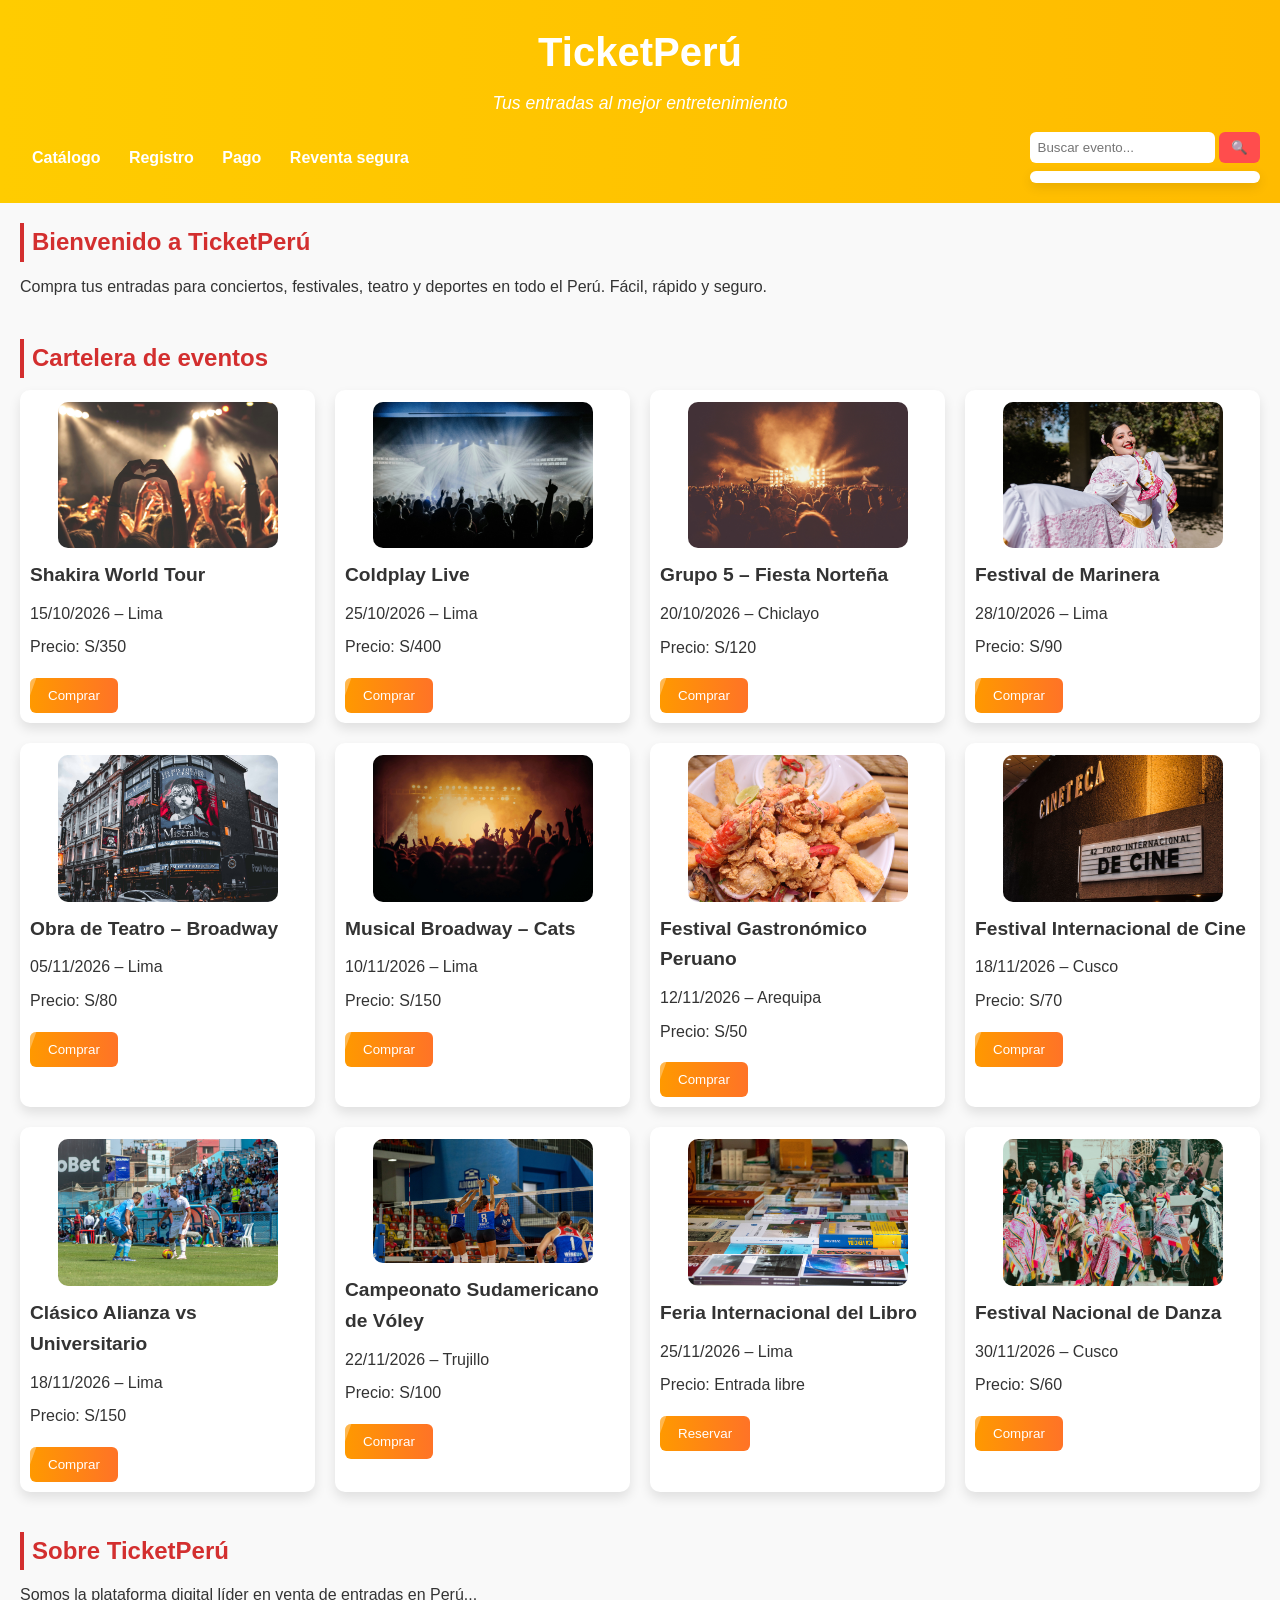
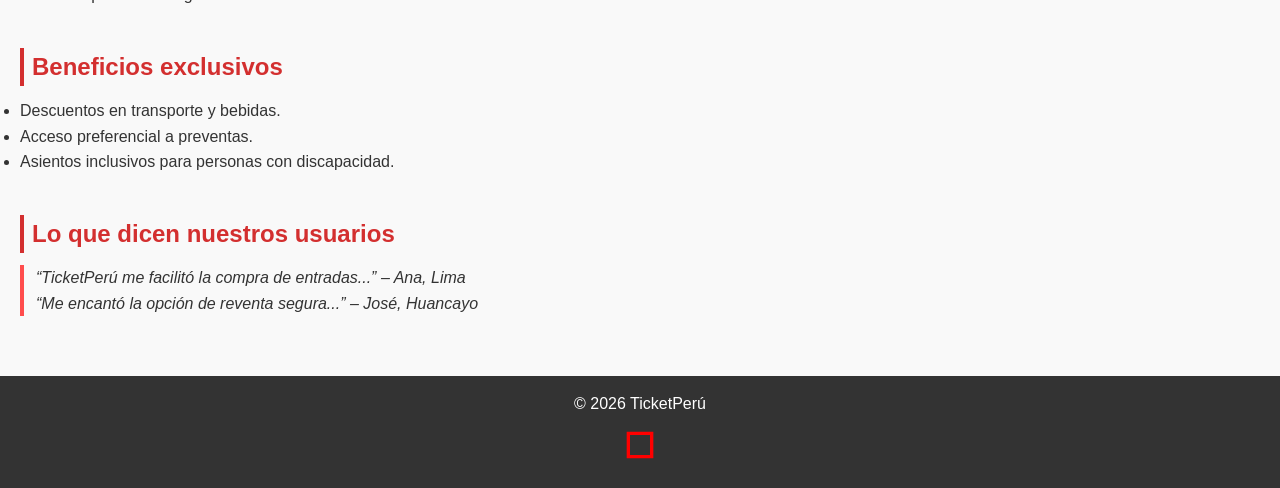
<file: index.html>
<!DOCTYPE html>
<html lang="es">
<head>
  <meta charset="UTF-8">
  <title>TicketPerú - Inicio</title>
  <link rel="stylesheet" href="css/pagina.css">
</head>
<body>
  <header>
    <h1>TicketPerú</h1>
    <p><em>Tus entradas al mejor entretenimiento</em></p>
    <div class="header-bar">
      <nav>
        <a href="html/catalogo.html">Catálogo</a>
        <a href="html/registro.html">Registro</a>
        <a href="html/pago.html">Pago</a>
        <a href="html/reventa.html">Reventa segura</a>
      </nav>
      <!-- Barra de búsqueda -->
      <div class="buscador">
        <form id="form-busqueda">
          <input type="text" id="input-busqueda" placeholder="Buscar evento..." required>
          <button type="submit">🔍</button>
        </form>
        <!-- Resultados pequeños -->
        <div id="resultados-busqueda"></div>
      </div>
    </div>
  </header>

  <main>
    <!-- Bienvenida -->
    <section id="inicio">
      <h2>Bienvenido a TicketPerú</h2>
      <p>Compra tus entradas para conciertos, festivales, teatro y deportes en todo el Perú. Fácil, rápido y seguro.</p>
    </section>

    <!-- Cartelera en cuadrícula -->
    <section id="cartelera">
      <h2>Cartelera de eventos</h2>
      <div class="grid-eventos">
    <!-- Conciertos internacionales -->
    <div class="evento">
      <img src="img/skra.jpg" alt="Shakira World Tour">
      <h3>Shakira World Tour</h3>
      <p>15/10/2026 – Lima</p>
      <p>Precio: S/350</p>
      <button onclick="window.location.href='html/pago.html?evento=Shakira_World_Tour'">Comprar</button>
    </div>

    <div class="evento">
      <img src="img/clpy.jpg" alt="Coldplay Live">
      <h3>Coldplay Live</h3>
      <p>25/10/2026 – Lima</p>
      <p>Precio: S/400</p>
      <button onclick="window.location.href='html/pago.html?evento=Coldplay_Live'">Comprar</button>
    </div>

    <!-- Música nacional -->
    <div class="evento">
      <img src="img/gp5.jpg" alt="Grupo 5 Fiesta Norteña">
      <h3>Grupo 5 – Fiesta Norteña</h3>
      <p>20/10/2026 – Chiclayo</p>
      <p>Precio: S/120</p>
      <button onclick="window.location.href='html/pago.html?evento=Grupo5_Fiesta_Norteña'">Comprar</button>
    </div>

    <div class="evento">
      <img src="img/festivalM.jpg" alt="Festival de Marinera">
      <h3>Festival de Marinera</h3>
      <p>28/10/2026 – Lima</p>
      <p>Precio: S/90</p>
      <button onclick="window.location.href='html/pago.html?evento=Festival_Marinera'">Comprar</button>
    </div>

    <!-- Teatro -->
    <div class="evento">
      <img src="img/broadway.jpg" alt="Obra de teatro">
      <h3>Obra de Teatro – Broadway</h3>
      <p>05/11/2026 – Lima</p>
      <p>Precio: S/80</p>
      <button onclick="window.location.href='html/pago.html?evento=Obra_Teatro'">Comprar</button>
    </div>

    <div class="evento">
      <img src="img/mrcA.jpg" alt="Musical Broadway">
      <h3>Musical Broadway – Cats</h3>
      <p>10/11/2026 – Lima</p>
      <p>Precio: S/150</p>
      <button onclick="window.location.href='html/pago.html?evento=Cats_Musical'">Comprar</button>
    </div>

    <!-- Festivales -->
    <div class="evento">
      <img src="img/gastronomico.jpg" alt="Festival Gastronómico">
      <h3>Festival Gastronómico Peruano</h3>
      <p>12/11/2026 – Arequipa</p>
      <p>Precio: S/50</p>
      <button onclick="window.location.href='html/pago.html?evento=Festival_Gastronomico'">Comprar</button>
    </div>

    <div class="evento">
      <img src="img/cine.jpg" alt="Festival de Cine">
      <h3>Festival Internacional de Cine</h3>
      <p>18/11/2026 – Cusco</p>
      <p>Precio: S/70</p>
      <button onclick="window.location.href='html/pago.html?evento=Festival_Cine'">Comprar</button>
    </div>

    <!-- Deportes -->
    <div class="evento">
      <img src="img/futbol.jpg" alt="Clásico de Fútbol">
      <h3>Clásico Alianza vs Universitario</h3>
      <p>18/11/2026 – Lima</p>
      <p>Precio: S/150</p>
      <button onclick="window.location.href='html/pago.html?evento=Clasico_Futbol'">Comprar</button>
    </div>

    <div class="evento">
      <img src="img/voley.jpg" alt="Campeonato de Vóley">
      <h3>Campeonato Sudamericano de Vóley</h3>
      <p>22/11/2026 – Trujillo</p>
      <p>Precio: S/100</p>
      <button onclick="window.location.href='html/pago.html?evento=Sudamericano_Voley'">Comprar</button>
    </div>

    <!-- Cultura y ferias -->
    <div class="evento">
      <img src="img/libro.jpg" alt="Feria del Libro">
      <h3>Feria Internacional del Libro</h3>
      <p>25/11/2026 – Lima</p>
      <p>Precio: Entrada libre</p>
      <button onclick="window.location.href='html/pago.html?evento=Feria_Libro'">Reservar</button>
    </div>

    <div class="evento">
      <img src="img/danza.jpg" alt="Festival de Danza">
      <h3>Festival Nacional de Danza</h3>
      <p>30/11/2026 – Cusco</p>
      <p>Precio: S/60</p>
      <button onclick="window.location.href='html/pago.html?evento=Festival_Danza'">Comprar</button>
    </div>
  </div>
     </section>

    <!-- Sobre, beneficios y opiniones se mantienen -->
    <section id="sobre">
      <h2>Sobre TicketPerú</h2>
      <p>Somos la plataforma digital líder en venta de entradas en Perú...</p>
    </section>

    <section id="beneficios">
      <h2>Beneficios exclusivos</h2>
      <ul>
        <li>Descuentos en transporte y bebidas.</li>
        <li>Acceso preferencial a preventas.</li>
        <li>Asientos inclusivos para personas con discapacidad.</li>
      </ul>
    </section>

    <section id="opiniones">
      <h2>Lo que dicen nuestros usuarios</h2>
      <blockquote>“TicketPerú me facilitó la compra de entradas...” – Ana, Lima</blockquote>
      <blockquote>“Me encantó la opción de reventa segura...” – José, Huancayo</blockquote>
    </section>
  </main>

  <footer>
    <p>&copy; 2026 TicketPerú</p>
    <svg class="ticket-icon" xmlns="http://www.w3.org/2000/svg" width="40" height="40" viewBox="0 0 24 24">
      <path d="M4 4h16v16H4z" fill="none"/>
      <path d="M20 4H4v16h16V4zm-2 14H6V6h12v12z" fill="red"/>
    </svg>
  </footer>

  <script>
    // Script para búsqueda con resultados pequeños
    document.getElementById("form-busqueda").addEventListener("submit", function(e){
      e.preventDefault();
      const query = document.getElementById("input-busqueda").value.toLowerCase();
      const eventos = document.querySelectorAll(".evento");
      const resultados = document.getElementById("resultados-busqueda");
      resultados.innerHTML = ""; // limpiar resultados previos

      eventos.forEach(ev => {
        const texto = ev.textContent.toLowerCase();
        if (texto.includes(query)) {
          const titulo = ev.querySelector("h3").textContent;
          const enlace = ev.querySelector("button").getAttribute("onclick");
          const div = document.createElement("div");
          div.classList.add("resultado-item");
          div.innerHTML = `<a href="#" onclick="${enlace}">${titulo}</a>`;
          resultados.appendChild(div);
        }
      });

      if (resultados.innerHTML === "") {
        resultados.innerHTML = "<p>No se encontraron resultados</p>";
      }
    });
  </script>
</body>
</html>
</file>
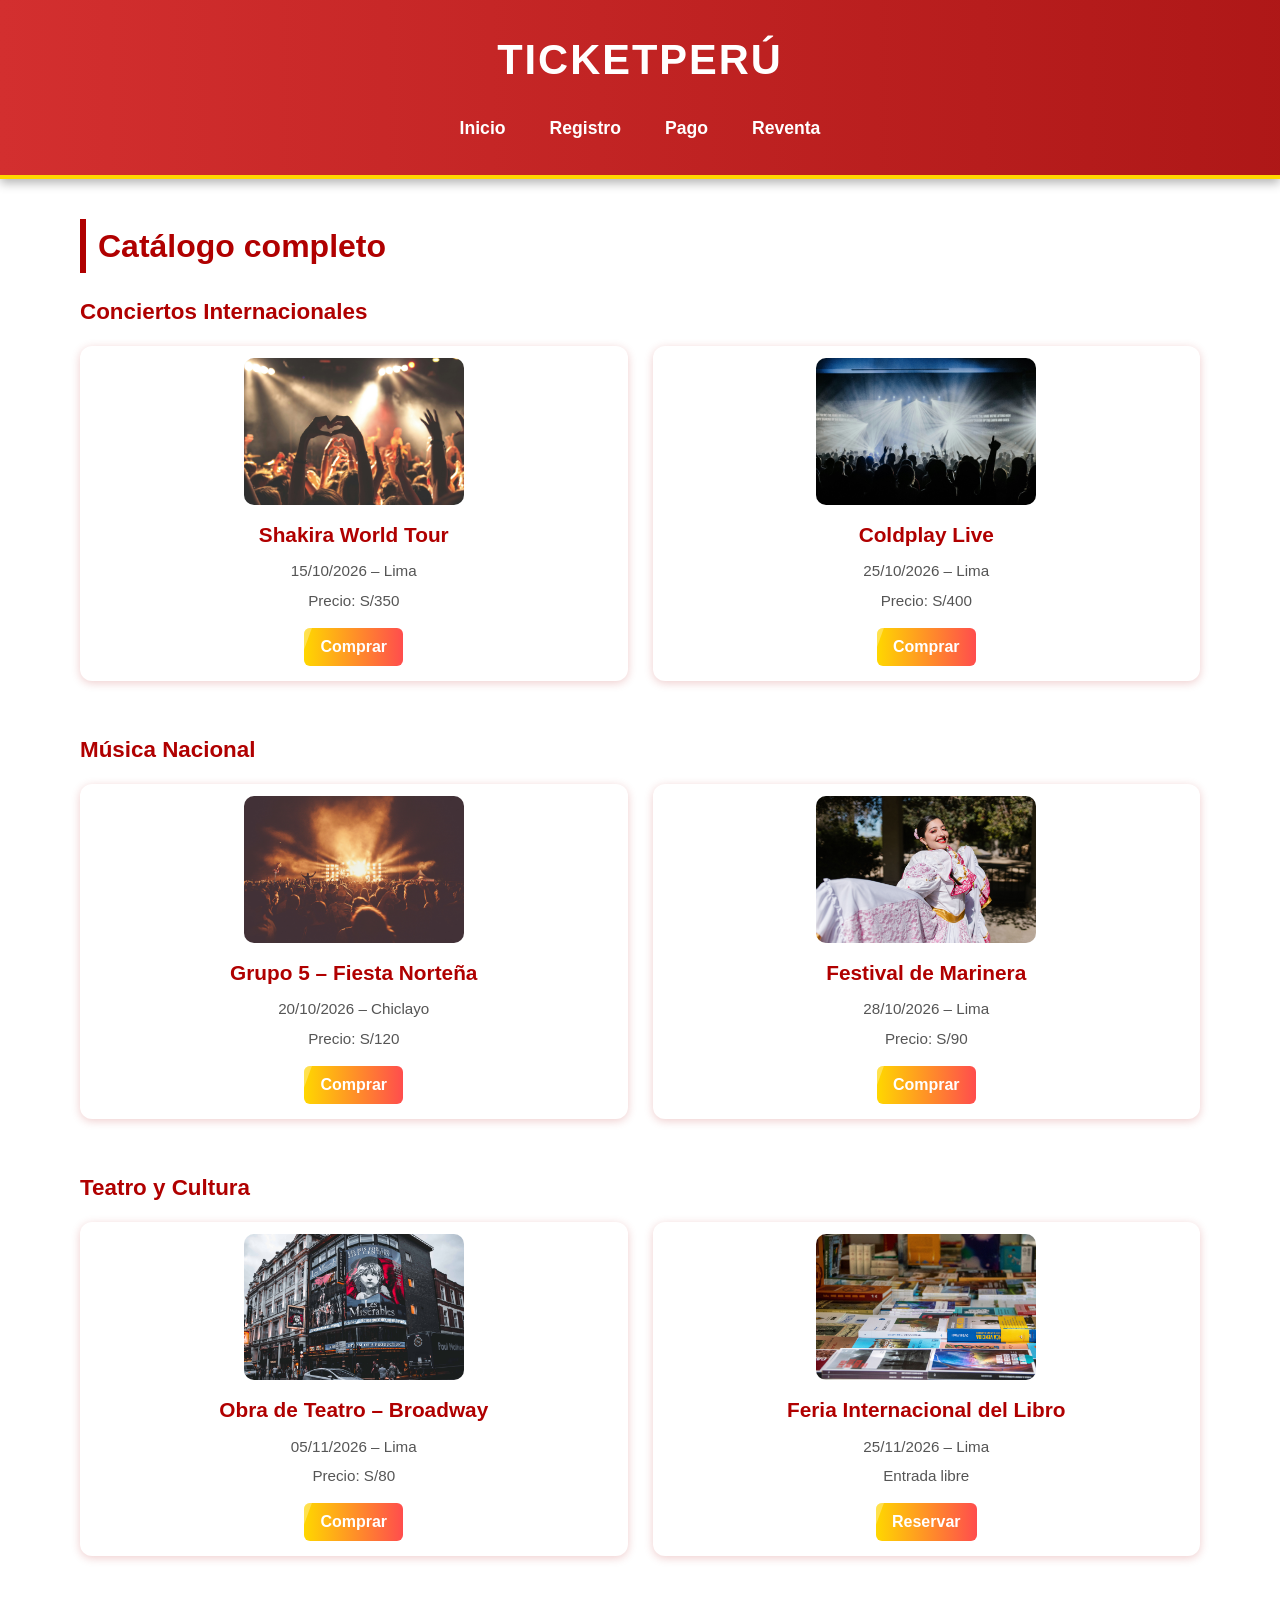
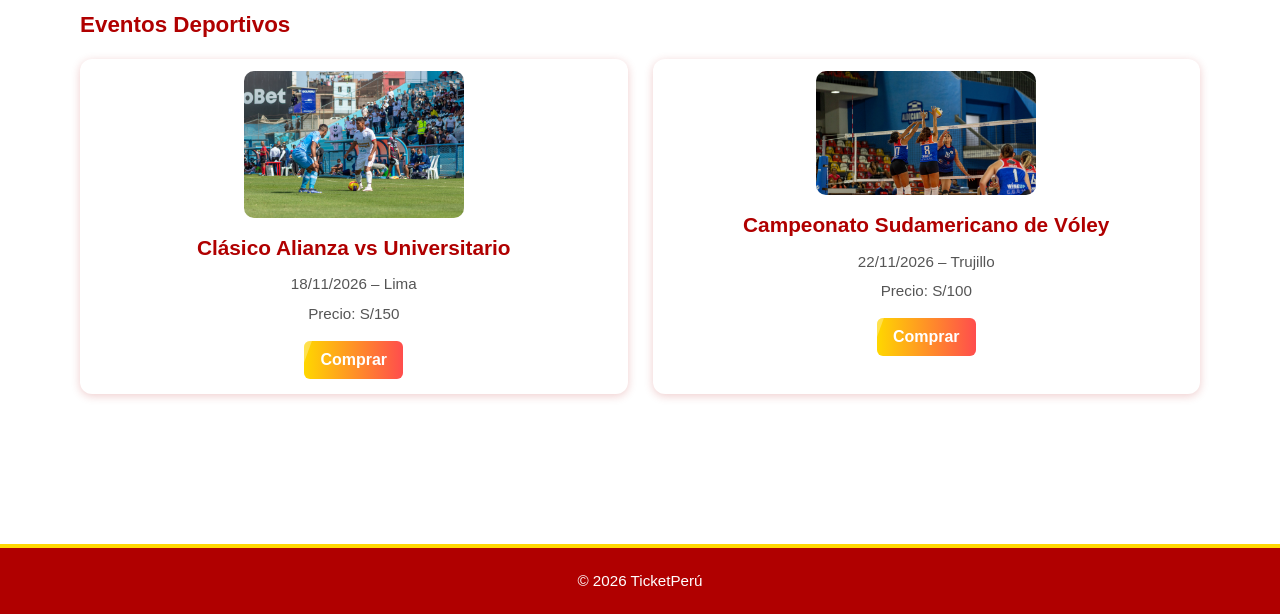
<file: html/catalogo.html>
<!DOCTYPE html>
<html lang="es">
<head>
  <meta charset="UTF-8">
  <title>Catálogo TicketPerú</title>
  <link rel="stylesheet" href="../css/catalogo.css">
</head>
<body>
  <header>
    <h1>TicketPerú</h1>
    <nav>
      <a href="../index.html">Inicio</a>
      <a href="registro.html">Registro</a>
      <a href="pago.html">Pago</a>
      <a href="reventa.html">Reventa</a>
    </nav>
  </header>

  <main>
    <h2>Catálogo completo</h2>

    <!-- Conciertos -->
    <section>
      <h3>Conciertos Internacionales</h3>
      <div class="grid-eventos">
        <div class="evento">
          <img src="../img/skra.jpg" alt="Shakira World Tour">
          <h4>Shakira World Tour</h4>
          <p>15/10/2026 – Lima</p>
          <p>Precio: S/350</p>
          <button onclick="window.location.href='pago.html?evento=Shakira_World_Tour'">Comprar</button>
        </div>
        <div class="evento">
          <img src="../img/clpy.jpg" alt="Coldplay Live">
          <h4>Coldplay Live</h4>
          <p>25/10/2026 – Lima</p>
          <p>Precio: S/400</p>
          <button onclick="window.location.href='pago.html?evento=Coldplay_Live'">Comprar</button>
        </div>
      </div>
    </section>

    <!-- Música nacional -->
    <section>
      <h3>Música Nacional</h3>
      <div class="grid-eventos">
        <div class="evento">
          <img src="../img/gp5.jpg" alt="Grupo 5 Fiesta Norteña">
          <h4>Grupo 5 – Fiesta Norteña</h4>
          <p>20/10/2026 – Chiclayo</p>
          <p>Precio: S/120</p>
          <button onclick="window.location.href='pago.html?evento=Grupo5_Fiesta_Norteña'">Comprar</button>
        </div>
        <div class="evento">
          <img src="../img/festivalM.jpg" alt="Festival de Marinera">
          <h4>Festival de Marinera</h4>
          <p>28/10/2026 – Lima</p>
          <p>Precio: S/90</p>
          <button onclick="window.location.href='pago.html?evento=Festival_Marinera'">Comprar</button>
        </div>
      </div>
    </section>

    <!-- Teatro y cultura -->
    <section>
      <h3>Teatro y Cultura</h3>
      <div class="grid-eventos">
        <div class="evento">
          <img src="../img/broadway.jpg" alt="Broadway Teatro">
          <h4>Obra de Teatro – Broadway</h4>
          <p>05/11/2026 – Lima</p>
          <p>Precio: S/80</p>
          <button onclick="window.location.href='pago.html?evento=Broadway_Teatro'">Comprar</button>
        </div>
        <div class="evento">
          <img src="../img/libro.jpg" alt="Feria del Libro">
          <h4>Feria Internacional del Libro</h4>
          <p>25/11/2026 – Lima</p>
          <p>Entrada libre</p>
          <button onclick="window.location.href='pago.html?evento=Feria_Libro'">Reservar</button>
        </div>
      </div>
    </section>

    <!-- Deportes -->
    <section>
      <h3>Eventos Deportivos</h3>
      <div class="grid-eventos">
        <div class="evento">
          <img src="../img/futbol.jpg" alt="Clásico de Fútbol">
          <h4>Clásico Alianza vs Universitario</h4>
          <p>18/11/2026 – Lima</p>
          <p>Precio: S/150</p>
          <button onclick="window.location.href='pago.html?evento=Clasico_Futbol'">Comprar</button>
        </div>
        <div class="evento">
          <img src="../img/voley.jpg" alt="Sudamericano de Vóley">
          <h4>Campeonato Sudamericano de Vóley</h4>
          <p>22/11/2026 – Trujillo</p>
          <p>Precio: S/100</p>
          <button onclick="window.location.href='pago.html?evento=Sudamericano_Voley'">Comprar</button>
        </div>
      </div>
    </section>
  </main>

  <footer>
    <p>&copy; 2026 TicketPerú</p>
  </footer>
  <script type="module" src="../js/registro.js"></script>
</body>
</html>
</file>
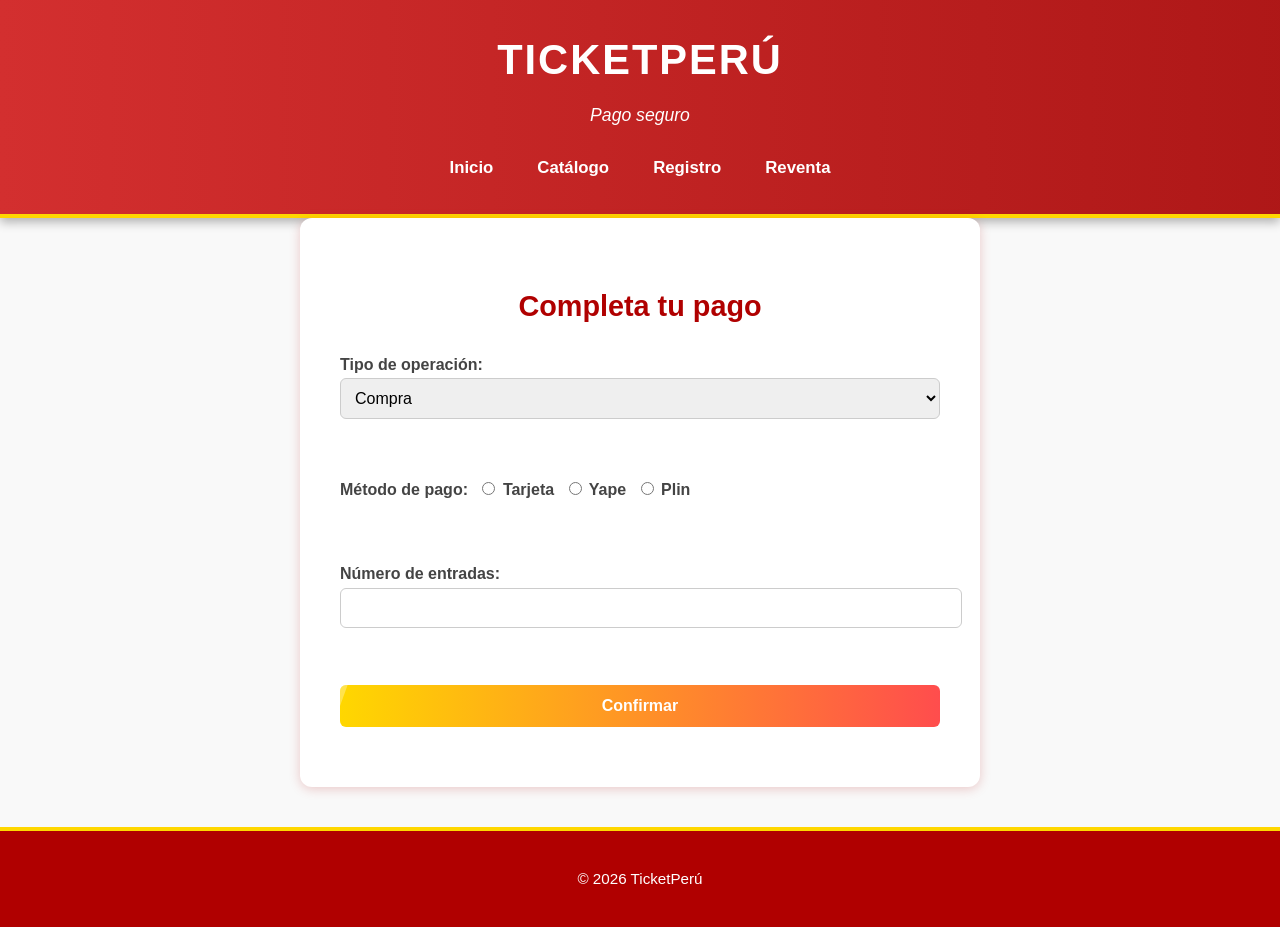
<file: html/pago.html>
<!DOCTYPE html>
<html lang="es">
<head>
  <meta charset="UTF-8">
  <title>Pago seguro</title>
  <link rel="stylesheet" href="../css/pago.css">
  <script>
    // Script para leer el parámetro "evento" de la URL
    window.onload = function() {
      const params = new URLSearchParams(window.location.search);
      const evento = params.get("evento");
      if(evento) {
        document.getElementById("evento-seleccionado").textContent =
          "Evento seleccionado: " + evento.replace(/_/g, " ");
      }
    }
  </script>
</head>
<body>
  <header>
    <h1>TicketPerú</h1>
    <p><em>Pago seguro</em></p>
    <nav>
      <a href="../index.html">Inicio</a>
      <a href="../html/catalogo.html">Catálogo</a>
      <a href="../html/registro.html">Registro</a>
      <a href="../html/reventa.html">Reventa</a>
    </nav>
  </header>

  <main>
    <h2>Completa tu pago</h2>
    <p id="evento-seleccionado"></p>
    <form id="form-pago">
      <!-- Tipo de operación -->
      <label>Tipo de operación:
        <select name="tipo" required>
          <option value="compra">Compra</option>
          <option value="reserva">Reserva</option>
        </select>
      </label><br>

      <!-- Método de pago -->
      <label>Método de pago:
        <input type="radio" name="pago" value="tarjeta" required> Tarjeta
        <input type="radio" name="pago" value="yape"> Yape
        <input type="radio" name="pago" value="plin"> Plin
      </label><br>

      <!-- Cantidad -->
      <label>Número de entradas:
        <input type="number" name="cantidad" min="1" max="10" required>
      </label><br>

      <button type="submit">Confirmar</button>
    </form>

    <!-- Mensaje de confirmación -->
    <div id="mensaje-confirmacion"></div>
  </main>

  <footer>
    <p>&copy; 2026 TicketPerú</p>
  </footer>

  <script>
    // Script para mostrar confirmación animada
    document.getElementById("form-pago").addEventListener("submit", function(e){
      e.preventDefault();
      const tipo = this.tipo.value;
      const cantidad = this.cantidad.value;
      const evento = document.getElementById("evento-seleccionado").textContent;
      document.getElementById("mensaje-confirmacion").textContent =
        `¡${tipo.toUpperCase()} confirmada! ${cantidad} entrada(s) para ${evento}.`;
      document.getElementById("mensaje-confirmacion").classList.add("mostrar");
    });
  </script>
  <script type="module" src="../js/registro.js"></script>
</body>
</html>
</file>
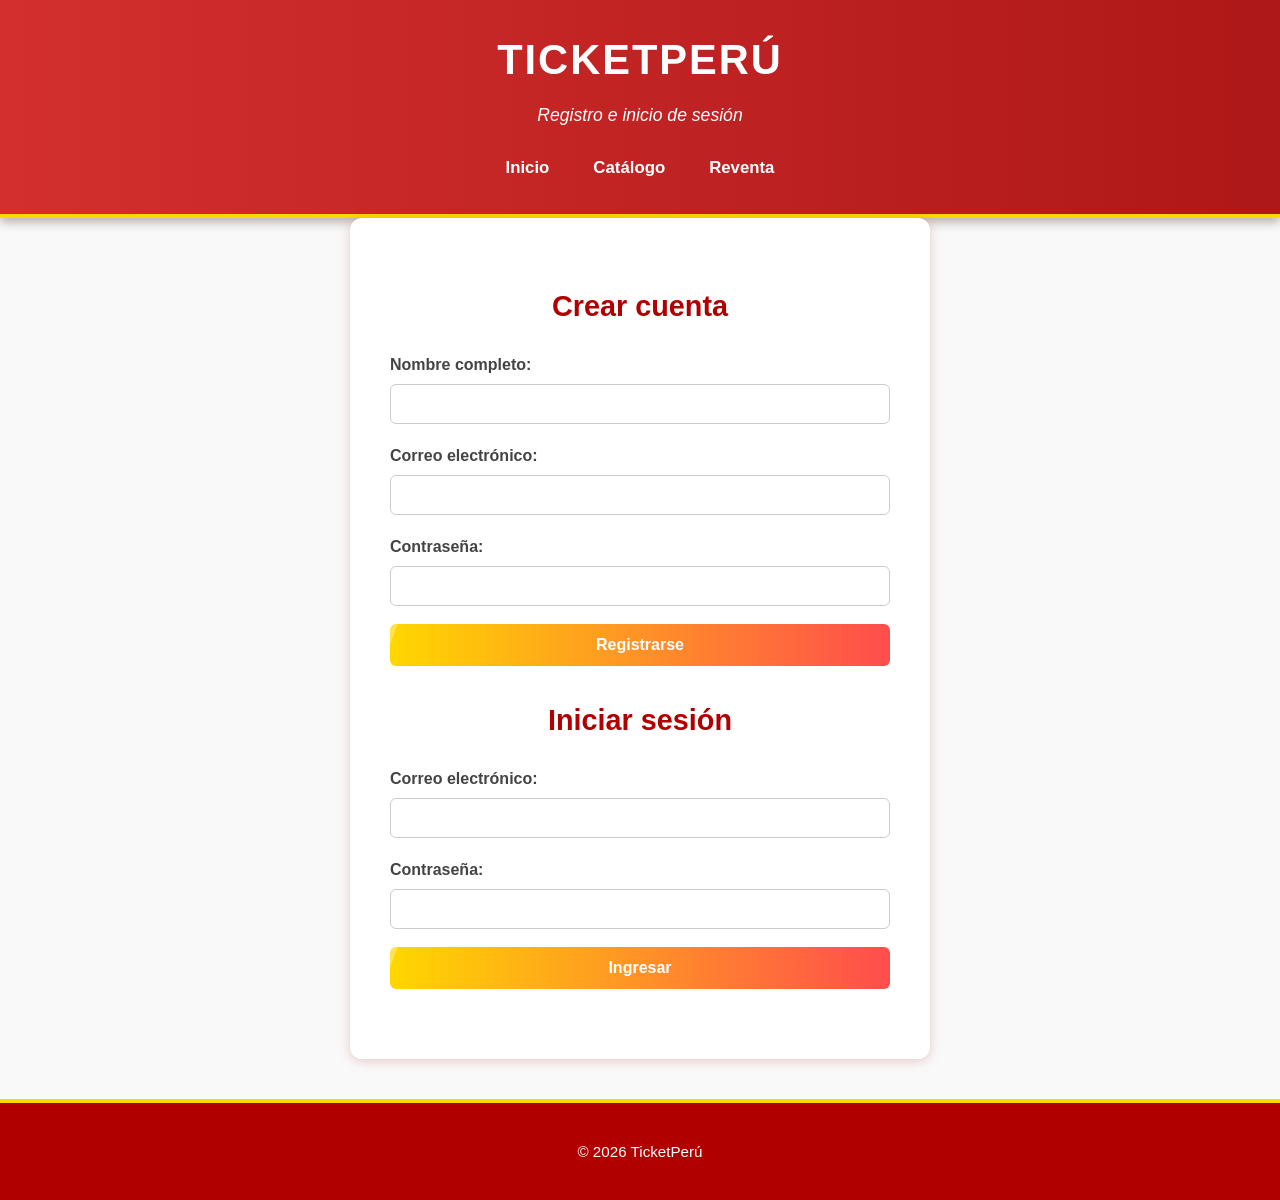
<file: html/registro.html>
<!DOCTYPE html>
<html lang="es">
<head>
  <meta charset="UTF-8">
  <title>Registro - TicketPerú</title>
  <link rel="stylesheet" href="../css/registro.css">
</head>
<body>
  <header>
    <h1>TicketPerú</h1>
    <p><em>Registro e inicio de sesión</em></p>
    <nav>
      <a href="../index.html">Inicio</a>
      <a href="catalogo.html">Catálogo</a>
      <a href="reventa.html">Reventa</a>
    </nav>
  </header>

  <main>
    <h2>Crear cuenta</h2>
    <form id="formRegistro">
      <label>Nombre completo:
        <input type="text" id="nombre" required>
      </label>
      <label>Correo electrónico:
        <input type="email" id="correo" required>
      </label>
      <label>Contraseña:
        <input type="password" id="contrasena" required>
      </label>
      <button type="submit">Registrarse</button>
    </form>

    <h2>Iniciar sesión</h2>
    <form id="formLogin">
      <label>Correo electrónico:
        <input type="email" id="correoLogin" required>
      </label>
      <label>Contraseña:
        <input type="password" id="contrasenaLogin" required>
      </label>
      <button type="submit">Ingresar</button>
    </form>

    <!-- Mensaje con animación -->
    <div id="mensaje-registro"></div>
  </main>

  <footer>
    <p>&copy; 2026 TicketPerú</p>
  </footer>

  <!-- Script de autenticación -->
  <script type="module" src="../js/auth.js"></script>
</body>
</html>
</file>
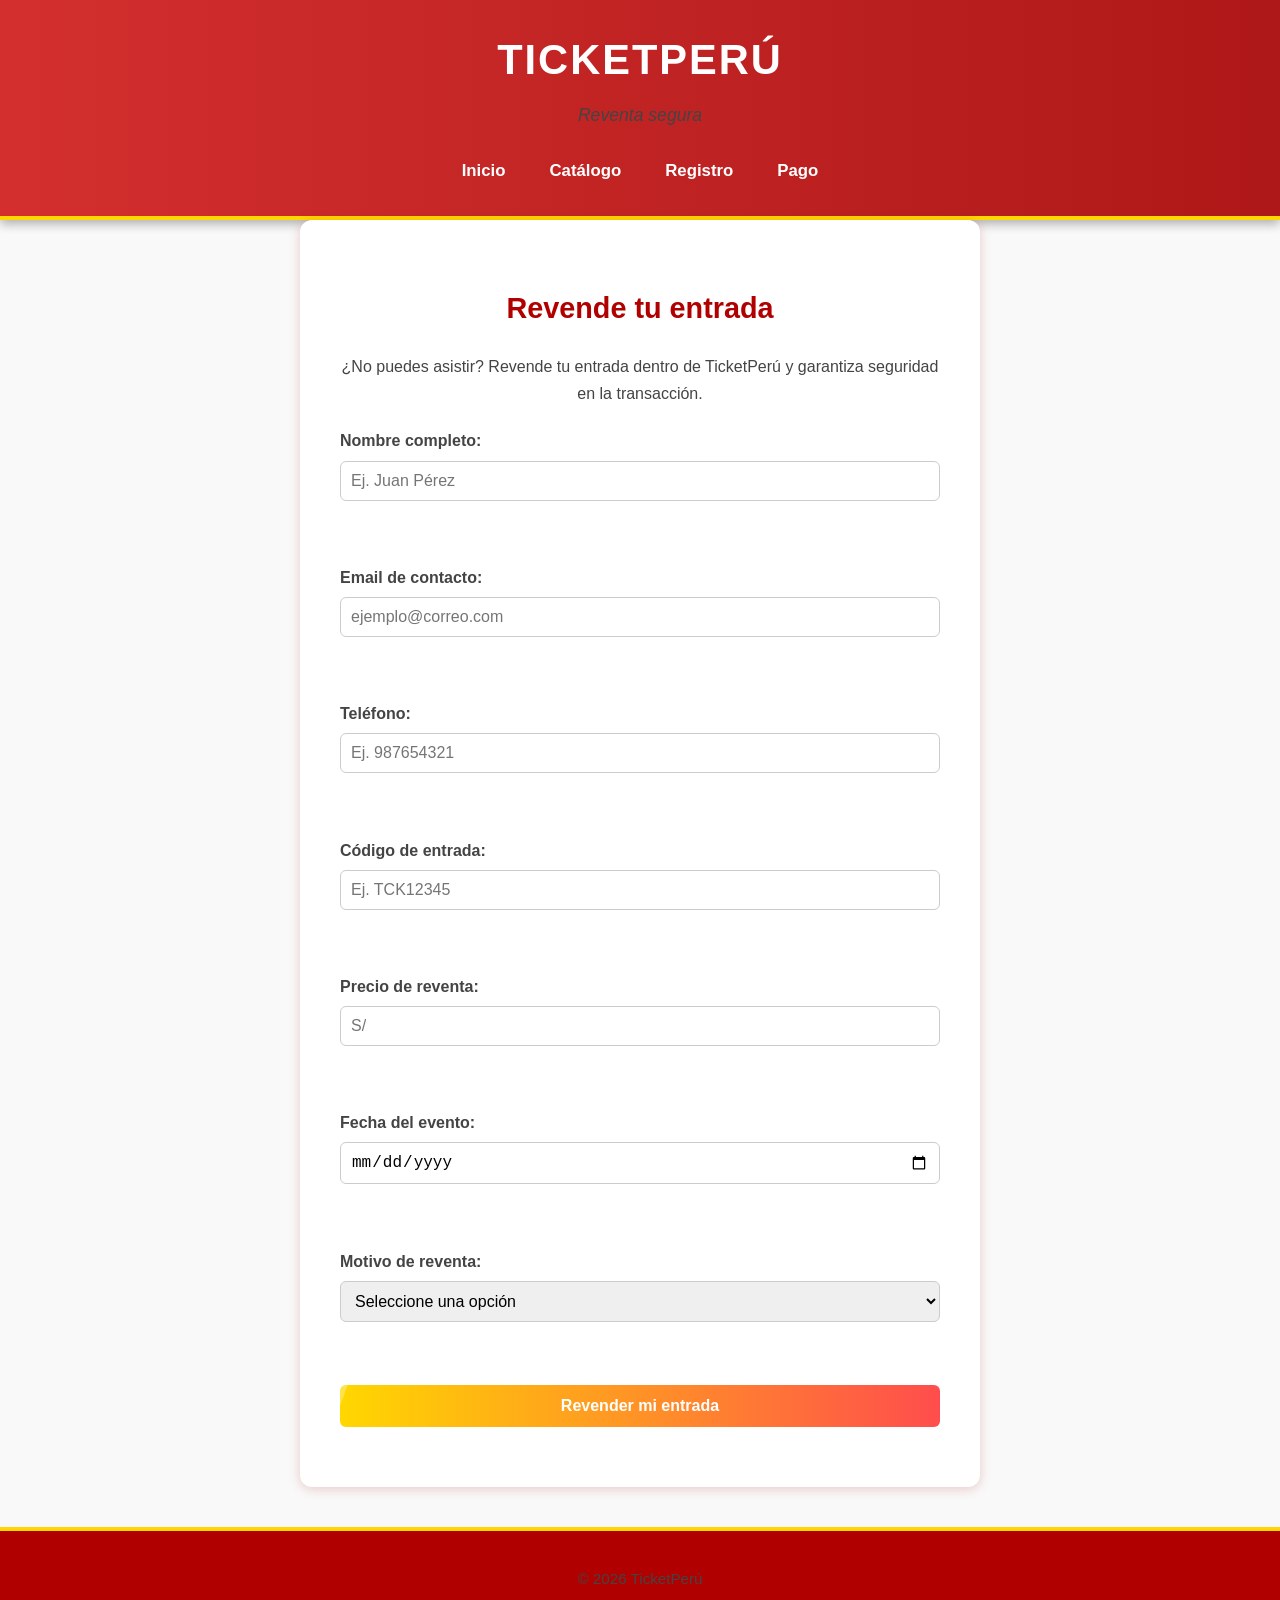
<file: html/reventa.html>
<!DOCTYPE html>
<html lang="es">
<head>
  <meta charset="UTF-8">
  <title>Reventa segura</title>
  <link rel="stylesheet" href="../css/reventa.css">
</head>
<body>
  <header>
    <h1>TicketPerú</h1>
    <p><em>Reventa segura</em></p>
    <nav>
      <a href="../index.html">Inicio</a>
      <a href="../html/catalogo.html">Catálogo</a>
      <a href="../html/registro.html">Registro</a>
      <a href="../html/pago.html">Pago</a>
    </nav>
  </header>

  <main>
    <h2>Revende tu entrada</h2>
    <p>¿No puedes asistir? Revende tu entrada dentro de TicketPerú y garantiza seguridad en la transacción.</p>
    
    <form id="form-reventa">
      <!-- Datos del vendedor -->
      <label>Nombre completo:
        <input type="text" name="nombre" required placeholder="Ej. Juan Pérez">
      </label><br>

      <label>Email de contacto:
        <input type="email" name="email" required placeholder="ejemplo@correo.com">
      </label><br>

      <label>Teléfono:
        <input type="tel" name="telefono" pattern="[0-9]{9}" required placeholder="Ej. 987654321">
      </label><br>

      <!-- Datos de la entrada -->
      <label>Código de entrada:
        <input type="text" name="codigo" required placeholder="Ej. TCK12345">
      </label><br>

      <label>Precio de reventa:
        <input type="number" name="precio" min="1" required placeholder="S/">
      </label><br>

      <label>Fecha del evento:
        <input type="date" name="fecha" required>
      </label><br>

      <!-- Motivo de reventa -->
      <label>Motivo de reventa:
        <select name="motivo" required>
          <option value="">Seleccione una opción</option>
          <option value="imposibilidad_asistencia">No puedo asistir</option>
          <option value="cambio_plan">Cambio de planes</option>
          <option value="otro">Otro</option>
        </select>
      </label><br>

      <!-- Botón -->
      <button type="submit">Revender mi entrada</button>
    </form>

    <!-- Mensaje de confirmación -->
    <div id="mensaje-reventa"></div>
  </main>

  <footer>
    <p>&copy; 2026 TicketPerú</p>
  </footer>

  <script>
    // Script para mostrar confirmación animada
    document.getElementById("form-reventa").addEventListener("submit", function(e){
      e.preventDefault();
      const nombre = this.nombre.value;
      const codigo = this.codigo.value;
      const precio = this.precio.value;
      const fecha = this.fecha.value;
      document.getElementById("mensaje-reventa").textContent =
        `¡Gracias ${nombre}! Tu entrada ${codigo} ha sido publicada en reventa por S/${precio} para el evento del ${fecha}.`;
      document.getElementById("mensaje-reventa").classList.add("mostrar");
    });
  </script>
</body>
</html>
</file>
<file: css/pagina.css>
/* Reset básico */
* {
  margin: 0;
  padding: 0;
  box-sizing: border-box;
}

/* Tipografía y colores generales */
body {
  font-family: 'Segoe UI', Arial, sans-serif;
  background: #f9f9f9;
  color: #333;
  line-height: 1.6;
}

/* Header con gradiente animado */
header {
  background: linear-gradient(270deg, #ff4d4d, #ff9900, #ffcc00);
  background-size: 600% 600%;
  animation: moverGradiente 12s ease infinite;
  color: white;
  padding: 20px;
  text-align: center;
}

header h1 {
  font-size: 2.5rem;
  margin-bottom: 5px;
  animation: aparecerTexto 1.2s ease forwards;
}

header p {
  font-style: italic;
  font-size: 1.1rem;
  opacity: 0;
  animation: aparecerTexto 2s ease forwards;
}

@keyframes moverGradiente {
  0% { background-position: 0% 50%; }
  50% { background-position: 100% 50%; }
  100% { background-position: 0% 50%; }
}

@keyframes aparecerTexto {
  from { opacity: 0; transform: translateY(-10px); }
  to { opacity: 1; transform: translateY(0); }
}

/* Barra de navegación */
.header-bar {
  display: flex;
  justify-content: space-between;
  align-items: center;
  margin-top: 15px;
}

nav a {
  margin: 0 12px;
  text-decoration: none;
  color: white;
  font-weight: bold;
  position: relative;
}

nav a::after {
  content: "";
  position: absolute;
  width: 0%;
  height: 2px;
  bottom: -4px;
  left: 0;
  background: white;
  transition: width 0.3s ease;
}

nav a:hover::after {
  width: 100%;
}

/* Buscador */
.buscador input {
  padding: 8px;
  border-radius: 6px;
  border: none;
  outline: none;
  transition: all 0.3s ease;
}

.buscador input:focus {
  width: 220px;
  box-shadow: 0 0 8px rgba(255, 77, 77, 0.6);
}

.buscador button {
  background: #ff4d4d;
  border: none;
  color: white;
  padding: 8px 12px;
  border-radius: 6px;
  cursor: pointer;
  transition: transform 0.2s ease, background 0.3s ease;
}

.buscador button:hover {
  transform: rotate(15deg) scale(1.1);
  background: #ff9900;
}

/* Resultados búsqueda */
#resultados-busqueda {
  margin-top: 8px;
  background: white;
  border-radius: 6px;
  padding: 6px;
  box-shadow: 0 4px 12px rgba(0,0,0,0.1);
  animation: fadeIn 0.5s ease;
}

.resultado-item a {
  display: block;
  padding: 6px;
  color: #333;
  text-decoration: none;
  transition: background 0.3s ease;
}

.resultado-item a:hover {
  background: #ffe0e0;
}

@keyframes fadeIn {
  from { opacity: 0; transform: translateY(10px); }
  to { opacity: 1; transform: translateY(0); }
}

/* Secciones principales */
main {
  padding: 20px;
}

section {
  margin-bottom: 40px;
}

h2 {
  margin-bottom: 12px;
  color: #d32f2f;
  border-left: 4px solid #d32f2f;
  padding-left: 8px;
  animation: slideIn 1s ease;
}

@keyframes slideIn {
  from { transform: translateX(-20px); opacity: 0; }
  to { transform: translateX(0); opacity: 1; }
}

/* Cartelera en cuadrícula */
.grid-eventos {
  display: grid;
  grid-template-columns: repeat(auto-fill, minmax(260px, 1fr));
  gap: 20px;
}

.evento {
  background: white;
  border-radius: 10px;
  overflow: hidden;
  box-shadow: 0 6px 12px rgba(0,0,0,0.1);
  transition: transform 0.3s ease, box-shadow 0.3s ease;
  opacity: 0;
  transform: translateY(30px);
  animation: aparecer 0.8s ease forwards;
}

.evento:nth-child(odd) { animation-delay: 0.2s; }
.evento:nth-child(even) { animation-delay: 0.4s; }

.evento:hover {
  transform: translateY(-8px) scale(1.03);
  box-shadow: 0 12px 24px rgba(0,0,0,0.2);
}

/* Imágenes más pequeñas y centradas */
.evento img {
  width: 80%;
  max-width: 220px;
  height: auto;
  border-radius: 10px;
  margin: 12px auto;
  display: block;
  transition: transform 0.3s ease, box-shadow 0.3s ease;
}

.evento img:hover {
  transform: scale(1.05);
  box-shadow: 0 6px 14px rgba(0,0,0,0.25);
}

.evento h3 {
  margin: 10px;
  font-size: 1.2rem;
  color: #333;
}

.evento p {
  margin: 0 10px 8px;
}

/* Botones con brillo dinámico */
.evento button {
  margin: 10px;
  background: linear-gradient(270deg, #ff4d4d, #ff9900);
  background-size: 200% 200%;
  color: white;
  border: none;
  padding: 10px 18px;
  border-radius: 6px;
  cursor: pointer;
  position: relative;
  overflow: hidden;
  transition: background-position 0.5s ease, transform 0.2s ease;
}

.evento button::before {
  content: "";
  position: absolute;
  top: 0; left: -100%;
  width: 100%;
  height: 100%;
  background: rgba(255,255,255,0.3);
  transform: skewX(-20deg);
  transition: left 0.5s ease;
}

.evento button:hover {
  background-position: right center;
  transform: scale(1.05);
}

.evento button:hover::before {
  left: 100%;
}

@keyframes aparecer {
  from { opacity: 0; transform: translateY(40px) scale(0.95); }
  to { opacity: 1; transform: translateY(0) scale(1); }
}

/* Countdown */
.countdown {
  display: block;
  margin: 8px 10px;
  font-weight: bold;
  color: #d32f2f;
  animation: pulse 1.5s infinite;
}

@keyframes pulse {
  0% { transform: scale(1); opacity: 1; }
  50% { transform: scale(1.1); opacity: 0.7; }
  100% { transform: scale(1); opacity: 1; }
}

/* Opiniones con fade secuencial */
blockquote {
  display: block;
  border-left: 4px solid #ff4d4d;
  padding-left: 12px;
  font-style: italic;
  opacity: 0;
  transform: translateX(-20px);
  animation: fadeOpiniones 1s ease forwards;
}

blockquote:nth-child(1) { animation-delay: 0.5s; }
blockquote:nth-child(2) { animation-delay: 1s; }
blockquote:nth-child(3) { animation-delay: 1.5s; }

@keyframes fadeOpiniones {
  to { opacity: 1; transform: translateX(0); }
}

/* Footer con glow */
footer {
  background: #333;
  color: white;
  text-align: center;
  padding: 15px;
}

footer .ticket-icon {
  margin-top: 8px;
  animation: girar 6s linear infinite, glow 2s ease-in-out infinite alternate;
}

@keyframes girar {
  from { transform: rotate(0deg); }
  to { transform: rotate(360deg); }
}

@keyframes glow {
  from { filter: drop-shadow(0 0 2px #ffd700); }
  to { filter: drop-shadow(0 0 8px #ffd700); }
}
</file>
<file: css/catalogo.css>
/* Reset básico */
* {
  margin: 0;
  padding: 0;
  box-sizing: border-box;
}

/* Tipografía y colores generales */
body {
  font-family: 'Montserrat', 'Segoe UI', Arial, sans-serif;
  background: #ffffff;
  color: #222;
  line-height: 1.7;
  font-size: 16px;
}

/* Header con gradiente animado */
header {
  background: linear-gradient(270deg, #b00000, #8a0000, #d32f2f);
  background-size: 400% 400%;
  animation: moverGradiente 12s ease infinite;
  color: #fff;
  padding: 25px 20px;
  text-align: center;
  box-shadow: 0 4px 10px rgba(0,0,0,0.3);
  border-bottom: 4px solid #ffd700;
}

header h1 {
  margin: 0;
  font-size: 2.6em;
  font-weight: 800;
  letter-spacing: 2px;
  text-transform: uppercase;
  animation: aparecerTexto 1.2s ease forwards;
}

header p {
  font-size: 1.2em;
  font-style: italic;
  margin-top: 5px;
  opacity: 0;
  animation: aparecerTexto 2s ease forwards;
}

@keyframes moverGradiente {
  0% { background-position: 0% 50%; }
  50% { background-position: 100% 50%; }
  100% { background-position: 0% 50%; }
}

@keyframes aparecerTexto {
  from { opacity: 0; transform: translateY(-10px); }
  to { opacity: 1; transform: translateY(0); }
}

/* Navegación centrada */
nav {
  display: flex;
  justify-content: center;
  gap: 20px;
  margin-top: 12px;
}

nav a {
  color: #fff;
  text-decoration: none;
  font-size: 1.1em;
  font-weight: 600;
  padding: 6px 12px;
  border-radius: 4px;
  position: relative;
}

nav a::after {
  content: "";
  position: absolute;
  width: 0%;
  height: 2px;
  bottom: -4px;
  left: 0;
  background: #ffd700;
  transition: width 0.3s ease;
}

nav a:hover::after {
  width: 100%;
}

/* Contenido principal */
main {
  padding: 40px;
  max-width: 1200px;
  margin: auto;
}

section {
  margin-bottom: 50px;
}

h2 {
  font-size: 2em;
  font-weight: 700;
  color: #b00000;
  margin-bottom: 20px;
  border-left: 6px solid #b00000;
  padding-left: 12px;
  animation: slideIn 1s ease;
}

@keyframes slideIn {
  from { transform: translateX(-20px); opacity: 0; }
  to { transform: translateX(0); opacity: 1; }
}

h3 {
  font-size: 1.4em;
  font-weight: 600;
  color: #b00000;
  margin-bottom: 15px;
}

/* Cartelera en cuadrícula */
.grid-eventos {
  display: grid;
  grid-template-columns: repeat(auto-fit, minmax(240px, 1fr));
  gap: 25px;
}

.evento {
  background: #fff;
  border-radius: 12px;
  overflow: hidden;
  box-shadow: 0 2px 10px rgba(176,0,0,0.2);
  transition: transform 0.3s, box-shadow 0.3s;
  text-align: center;
  padding-bottom: 15px;
  opacity: 0;
  transform: translateY(30px);
  animation: aparecer 0.8s ease forwards;
}

.evento:nth-child(odd) { animation-delay: 0.2s; }
.evento:nth-child(even) { animation-delay: 0.4s; }

.evento:hover {
  transform: translateY(-5px) scale(1.03);
  box-shadow: 0 6px 18px rgba(176,0,0,0.35);
}

/* Imágenes más pequeñas y centradas */
.evento img {
  width: 80%;
  max-width: 220px;
  height: auto;
  border-radius: 10px;
  margin: 12px auto;
  display: block;
  transition: transform 0.3s ease, box-shadow 0.3s ease;
}

.evento img:hover {
  transform: scale(1.05);
  box-shadow: 0 6px 14px rgba(0,0,0,0.25);
}

.evento h4 {
  font-size: 1.3em;
  font-weight: 700;
  margin: 12px 0 6px 0;
  color: #b00000;
}

.evento p {
  font-size: 0.95em;
  margin: 4px 0;
  color: #555;
}

/* Botones estilo bandera con brillo */
.evento button {
  background: linear-gradient(270deg, #b00000, #ff4d4d, #ffd700);
  background-size: 200% 200%;
  color: #fff;
  border: none;
  padding: 10px 16px;
  border-radius: 6px;
  font-size: 1em;
  font-weight: 700;
  cursor: pointer;
  margin-top: 10px;
  position: relative;
  overflow: hidden;
  transition: background-position 0.5s ease, transform 0.2s ease;
}

.evento button::before {
  content: "";
  position: absolute;
  top: 0; left: -100%;
  width: 100%;
  height: 100%;
  background: rgba(255,255,255,0.3);
  transform: skewX(-20deg);
  transition: left 0.5s ease;
}

.evento button:hover {
  background-position: right center;
  transform: scale(1.05);
  color: #b00000;
  background: #fff;
  border: 2px solid #b00000;
}

.evento button:hover::before {
  left: 100%;
}

@keyframes aparecer {
  from { opacity: 0; transform: translateY(40px) scale(0.95); }
  to { opacity: 1; transform: translateY(0) scale(1); }
}

/* Footer con glow */
footer {
  background: #b00000;
  color: #fff;
  text-align: center;
  padding: 20px;
  margin-top: 60px;
  font-size: 0.95em;
  border-top: 4px solid #ffd700;
}

.ticket-icon {
  margin-top: 10px;
  fill: #fff;
  animation: girar 6s linear infinite, glow 2s ease-in-out infinite alternate;
}

@keyframes girar {
  from { transform: rotate(0deg); }
  to { transform: rotate(360deg); }
}

@keyframes glow {
  from { filter: drop-shadow(0 0 2px #ffd700); }
  to { filter: drop-shadow(0 0 8px #ffd700); }
}
</file>
<file: css/pago.css>
/* Tipografía y colores base */
body {
  font-family: 'Montserrat', 'Segoe UI', Arial, sans-serif;
  background: #f9f9f9;
  color: #222;
  margin: 0;
  padding: 0;
  line-height: 1.7;
  font-size: 16px;
}

/* Encabezado con gradiente animado */
header {
  background: linear-gradient(270deg, #b00000, #8a0000, #d32f2f);
  background-size: 400% 400%;
  animation: moverGradiente 12s ease infinite;
  color: #fff;
  padding: 25px 20px;
  text-align: center;
  box-shadow: 0 4px 10px rgba(0,0,0,0.3);
  border-bottom: 4px solid #ffd700;
}

header h1 {
  margin: 0;
  font-size: 2.6em;
  font-weight: 800;
  letter-spacing: 2px;
  text-transform: uppercase;
  animation: aparecerTexto 1.2s ease forwards;
}

header p {
  font-size: 1.1em;
  font-style: italic;
  margin-top: 5px;
  opacity: 0;
  animation: aparecerTexto 2s ease forwards;
}

@keyframes moverGradiente {
  0% { background-position: 0% 50%; }
  50% { background-position: 100% 50%; }
  100% { background-position: 0% 50%; }
}

@keyframes aparecerTexto {
  from { opacity: 0; transform: translateY(-10px); }
  to { opacity: 1; transform: translateY(0); }
}

/* Navegación */
nav {
  margin-top: 12px;
  display: flex;
  justify-content: center;
  gap: 20px;
}

nav a {
  color: #fff;
  text-decoration: none;
  font-size: 1.05em;
  font-weight: 600;
  padding: 6px 12px;
  border-radius: 4px;
  position: relative;
}

nav a::after {
  content: "";
  position: absolute;
  width: 0%;
  height: 2px;
  bottom: -4px;
  left: 0;
  background: #ffd700;
  transition: width 0.3s ease;
}

nav a:hover::after {
  width: 100%;
}

/* Contenido principal */
main {
  padding: 40px;
  max-width: 600px;
  margin: auto;
  background: #fff;
  border-radius: 12px;
  box-shadow: 0 2px 12px rgba(176,0,0,0.2);
  animation: aparecer 0.8s ease forwards;
}

h2 {
  font-size: 1.8em;
  font-weight: 700;
  color: #b00000;
  margin-bottom: 20px;
  text-align: center;
}

#evento-seleccionado {
  font-weight: bold;
  color: #333;
  margin-bottom: 20px;
  text-align: center;
}

/* Formulario */
form {
  display: flex;
  flex-direction: column;
  gap: 15px;
}

label {
  font-weight: 600;
  color: #444;
}

select, input[type="number"], input[type="text"], input[type="email"] {
  padding: 10px;
  border: 1px solid #ccc;
  border-radius: 6px;
  font-size: 1em;
  width: 100%;
  transition: border-color 0.3s, box-shadow 0.3s;
}

select:focus, input:focus {
  border-color: #b00000;
  box-shadow: 0 0 6px rgba(176,0,0,0.3);
  outline: none;
}

input[type="radio"] {
  margin-left: 10px;
}

/* Botón con brillo dinámico */
button {
  background: linear-gradient(270deg, #b00000, #ff4d4d, #ffd700);
  background-size: 200% 200%;
  color: #fff;
  border: none;
  padding: 12px;
  border-radius: 6px;
  font-size: 1em;
  font-weight: 700;
  cursor: pointer;
  position: relative;
  overflow: hidden;
  transition: background-position 0.5s ease, transform 0.2s ease;
}

button::before {
  content: "";
  position: absolute;
  top: 0; left: -100%;
  width: 100%;
  height: 100%;
  background: rgba(255,255,255,0.3);
  transform: skewX(-20deg);
  transition: left 0.5s ease;
}

button:hover {
  background-position: right center;
  transform: scale(1.05);
  color: #b00000;
  background: #fff;
  border: 2px solid #b00000;
}

button:hover::before {
  left: 100%;
}

/* Mensaje de confirmación */
#mensaje-confirmacion {
  margin-top: 20px;
  font-size: 1.1em;
  font-weight: bold;
  color: #0d1b3e;
  text-align: center;
  opacity: 0;
  transition: opacity 0.5s ease-in-out;
}

#mensaje-confirmacion.mostrar {
  opacity: 1;
  animation: fadeIn 1s ease-in-out, pulse 1.5s infinite;
}

@keyframes fadeIn {
  from { opacity: 0; transform: translateY(10px); }
  to { opacity: 1; transform: translateY(0); }
}

@keyframes pulse {
  0% { transform: scale(1); opacity: 1; }
  50% { transform: scale(1.05); opacity: 0.8; color: green; }
  100% { transform: scale(1); opacity: 1; }
}

/* Footer con glow */
footer {
  background: #b00000;
  color: #fff;
  text-align: center;
  padding: 20px;
  margin-top: 40px;
  font-size: 0.95em;
  border-top: 4px solid #ffd700;
}

.ticket-icon {
  margin-top: 10px;
  fill: #fff;
  animation: girar 6s linear infinite, glow 2s ease-in-out infinite alternate;
}

@keyframes girar {
  from { transform: rotate(0deg); }
  to { transform: rotate(360deg); }
}

@keyframes glow {
  from { filter: drop-shadow(0 0 2px #ffd700); }
  to { filter: drop-shadow(0 0 8px #ffd700); }
}

/* Animación de entrada */
@keyframes aparecer {
  from { opacity: 0; transform: translateY(40px) scale(0.95); }
  to { opacity: 1; transform: translateY(0) scale(1); }
}
</file>
<file: css/registro.css>
/* Tipografía y colores base */
body {
  font-family: 'Montserrat', 'Segoe UI', Arial, sans-serif;
  background: #f9f9f9;
  color: #222;
  margin: 0;
  padding: 0;
  line-height: 1.7;
  font-size: 16px;
}

/* Encabezado con gradiente animado */
header {
  background: linear-gradient(270deg, #b00000, #8a0000, #d32f2f);
  background-size: 400% 400%;
  animation: moverGradiente 12s ease infinite;
  color: #fff;
  padding: 25px 20px;
  text-align: center;
  box-shadow: 0 4px 10px rgba(0,0,0,0.3);
  border-bottom: 4px solid #ffd700;
}

header h1 {
  margin: 0;
  font-size: 2.6em;
  font-weight: 800;
  letter-spacing: 2px;
  text-transform: uppercase;
  animation: aparecerTexto 1.2s ease forwards;
}

header p {
  font-size: 1.1em;
  font-style: italic;
  margin-top: 5px;
  opacity: 0;
  animation: aparecerTexto 2s ease forwards;
}

@keyframes moverGradiente {
  0% { background-position: 0% 50%; }
  50% { background-position: 100% 50%; }
  100% { background-position: 0% 50%; }
}

@keyframes aparecerTexto {
  from { opacity: 0; transform: translateY(-10px); }
  to { opacity: 1; transform: translateY(0); }
}

/* Navegación */
nav {
  margin-top: 12px;
  display: flex;
  justify-content: center;
  gap: 20px;
}

nav a {
  color: #fff;
  text-decoration: none;
  font-size: 1.05em;
  font-weight: 600;
  padding: 6px 12px;
  border-radius: 4px;
  position: relative;
}

nav a::after {
  content: "";
  position: absolute;
  width: 0%;
  height: 2px;
  bottom: -4px;
  left: 0;
  background: #ffd700;
  transition: width 0.3s ease;
}

nav a:hover::after {
  width: 100%;
}

/* Contenido principal */
main {
  padding: 40px;
  max-width: 500px;
  margin: auto;
  background: #fff;
  border-radius: 12px;
  box-shadow: 0 2px 12px rgba(176,0,0,0.2);
  animation: aparecer 0.8s ease forwards;
}

h2 {
  font-size: 1.8em;
  font-weight: 700;
  color: #b00000;
  margin-bottom: 20px;
  text-align: center;
}

/* Formulario */
form {
  display: flex;
  flex-direction: column;
  gap: 18px;
  margin-bottom: 30px;
}

label {
  font-weight: 600;
  color: #444;
  display: flex;
  flex-direction: column;
}

input {
  padding: 10px;
  border: 1px solid #ccc;
  border-radius: 6px;
  font-size: 1em;
  margin-top: 6px;
  transition: border-color 0.3s, box-shadow 0.3s;
}

input:focus {
  border-color: #b00000;
  box-shadow: 0 0 6px rgba(176,0,0,0.3);
  outline: none;
}

/* Botón con brillo dinámico */
button {
  background: linear-gradient(270deg, #b00000, #ff4d4d, #ffd700);
  background-size: 200% 200%;
  color: #fff;
  border: none;
  padding: 12px;
  border-radius: 6px;
  font-size: 1em;
  font-weight: 700;
  cursor: pointer;
  position: relative;
  overflow: hidden;
  transition: background-position 0.5s ease, transform 0.2s ease;
}

button::before {
  content: "";
  position: absolute;
  top: 0; left: -100%;
  width: 100%;
  height: 100%;
  background: rgba(255,255,255,0.3);
  transform: skewX(-20deg);
  transition: left 0.5s ease;
}

button:hover {
  background-position: right center;
  transform: scale(1.05);
  color: #b00000;
  background: #fff;
  border: 2px solid #b00000;
}

button:hover::before {
  left: 100%;
}

/* Mensaje de confirmación */
#mensaje-registro {
  margin-top: 20px;
  font-size: 1.1em;
  font-weight: bold;
  color: #0d1b3e;
  text-align: center;
  opacity: 0;
  transition: opacity 0.5s ease-in-out;
}

#mensaje-registro.mostrar {
  opacity: 1;
  animation: fadeIn 1s ease-in-out, pulse 1.5s infinite;
}

@keyframes fadeIn {
  from { opacity: 0; transform: translateY(10px); }
  to { opacity: 1; transform: translateY(0); }
}

@keyframes pulse {
  0% { transform: scale(1); opacity: 1; }
  50% { transform: scale(1.05); opacity: 0.8; color: green; }
  100% { transform: scale(1); opacity: 1; }
}

/* Footer con glow */
footer {
  background: #b00000;
  color: #fff;
  text-align: center;
  padding: 20px;
  margin-top: 40px;
  font-size: 0.95em;
  border-top: 4px solid #ffd700;
}

.ticket-icon {
  margin-top: 10px;
  fill: #fff;
  animation: girar 6s linear infinite, glow 2s ease-in-out infinite alternate;
}

@keyframes girar {
  from { transform: rotate(0deg); }
  to { transform: rotate(360deg); }
}

@keyframes glow {
  from { filter: drop-shadow(0 0 2px #ffd700); }
  to { filter: drop-shadow(0 0 8px #ffd700); }
}

/* Animación de entrada */
@keyframes aparecer {
  from { opacity: 0; transform: translateY(40px) scale(0.95); }
  to { opacity: 1; transform: translateY(0) scale(1); }
}
</file>
<file: css/reventa.css>
/* Tipografía y colores base */
body {
  font-family: 'Montserrat', 'Segoe UI', Arial, sans-serif;
  background: #f9f9f9;
  color: #222;
  margin: 0;
  padding: 0;
  line-height: 1.7;
  font-size: 16px;
}

/* Encabezado con gradiente animado */
header {
  background: linear-gradient(270deg, #b00000, #8a0000, #d32f2f);
  background-size: 400% 400%;
  animation: moverGradiente 12s ease infinite;
  color: #fff;
  padding: 25px 20px;
  text-align: center;
  box-shadow: 0 4px 10px rgba(0,0,0,0.3);
  border-bottom: 4px solid #ffd700;
}

header h1 {
  margin: 0;
  font-size: 2.6em;
  font-weight: 800;
  letter-spacing: 2px;
  text-transform: uppercase;
  animation: aparecerTexto 1.2s ease forwards;
}

header p {
  font-size: 1.1em;
  font-style: italic;
  margin-top: 5px;
  opacity: 0;
  animation: aparecerTexto 2s ease forwards;
}

@keyframes moverGradiente {
  0% { background-position: 0% 50%; }
  50% { background-position: 100% 50%; }
  100% { background-position: 0% 50%; }
}

@keyframes aparecerTexto {
  from { opacity: 0; transform: translateY(-10px); }
  to { opacity: 1; transform: translateY(0); }
}

/* Navegación */
nav {
  margin-top: 12px;
  display: flex;
  justify-content: center;
  gap: 20px;
}

nav a {
  color: #fff;
  text-decoration: none;
  font-size: 1.05em;
  font-weight: 600;
  padding: 6px 12px;
  border-radius: 4px;
  position: relative;
}

nav a::after {
  content: "";
  position: absolute;
  width: 0%;
  height: 2px;
  bottom: -4px;
  left: 0;
  background: #ffd700;
  transition: width 0.3s ease;
}

nav a:hover::after {
  width: 100%;
}

/* Contenido principal */
main {
  padding: 40px;
  max-width: 600px;
  margin: auto;
  background: #fff;
  border-radius: 12px;
  box-shadow: 0 2px 12px rgba(176,0,0,0.2);
  animation: aparecer 0.8s ease forwards;
}

h2 {
  font-size: 1.8em;
  font-weight: 700;
  color: #b00000;
  margin-bottom: 20px;
  text-align: center;
}

p {
  text-align: center;
  margin-bottom: 20px;
  color: #444;
}

/* Formulario */
form {
  display: flex;
  flex-direction: column;
  gap: 18px;
}

label {
  font-weight: 600;
  color: #444;
  display: flex;
  flex-direction: column;
}

input, select {
  padding: 10px;
  border: 1px solid #ccc;
  border-radius: 6px;
  font-size: 1em;
  margin-top: 6px;
  transition: border-color 0.3s, box-shadow 0.3s;
}

input:focus, select:focus {
  border-color: #b00000;
  box-shadow: 0 0 6px rgba(176,0,0,0.3);
  outline: none;
}

/* Botón con brillo dinámico */
button {
  background: linear-gradient(270deg, #b00000, #ff4d4d, #ffd700);
  background-size: 200% 200%;
  color: #fff;
  border: none;
  padding: 12px;
  border-radius: 6px;
  font-size: 1em;
  font-weight: 700;
  cursor: pointer;
  position: relative;
  overflow: hidden;
  transition: background-position 0.5s ease, transform 0.2s ease;
}

button::before {
  content: "";
  position: absolute;
  top: 0; left: -100%;
  width: 100%;
  height: 100%;
  background: rgba(255,255,255,0.3);
  transform: skewX(-20deg);
  transition: left 0.5s ease;
}

button:hover {
  background-position: right center;
  transform: scale(1.05);
  color: #b00000;
  background: #fff;
  border: 2px solid #b00000;
}

button:hover::before {
  left: 100%;
}

/* Mensaje de confirmación */
#mensaje-reventa {
  margin-top: 20px;
  font-size: 1.1em;
  font-weight: bold;
  color: #0d1b3e;
  text-align: center;
  opacity: 0;
  transition: opacity 0.5s ease-in-out;
}

#mensaje-reventa.mostrar {
  opacity: 1;
  animation: fadeIn 1s ease-in-out, pulse 1.5s infinite;
}

@keyframes fadeIn {
  from { opacity: 0; transform: translateY(10px); }
  to { opacity: 1; transform: translateY(0); }
}

@keyframes pulse {
  0% { transform: scale(1); opacity: 1; }
  50% { transform: scale(1.05); opacity: 0.8; color: green; }
  100% { transform: scale(1); opacity: 1; }
}

/* Footer con glow */
footer {
  background: #b00000;
  color: #fff;
  text-align: center;
  padding: 20px;
  margin-top: 40px;
  font-size: 0.95em;
  border-top: 4px solid #ffd700;
}

.ticket-icon {
  margin-top: 10px;
  fill: #fff;
  animation: girar 6s linear infinite, glow 2s ease-in-out infinite alternate;
}

@keyframes girar {
  from { transform: rotate(0deg); }
  to { transform: rotate(360deg); }
}

@keyframes glow {
  from { filter: drop-shadow(0 0 2px #ffd700); }
  to { filter: drop-shadow(0 0 8px #ffd700); }
}

/* Animación de entrada */
@keyframes aparecer {
  from { opacity: 0; transform: translateY(40px) scale(0.95); }
  to { opacity: 1; transform: translateY(0) scale(1); }
}
</file>
